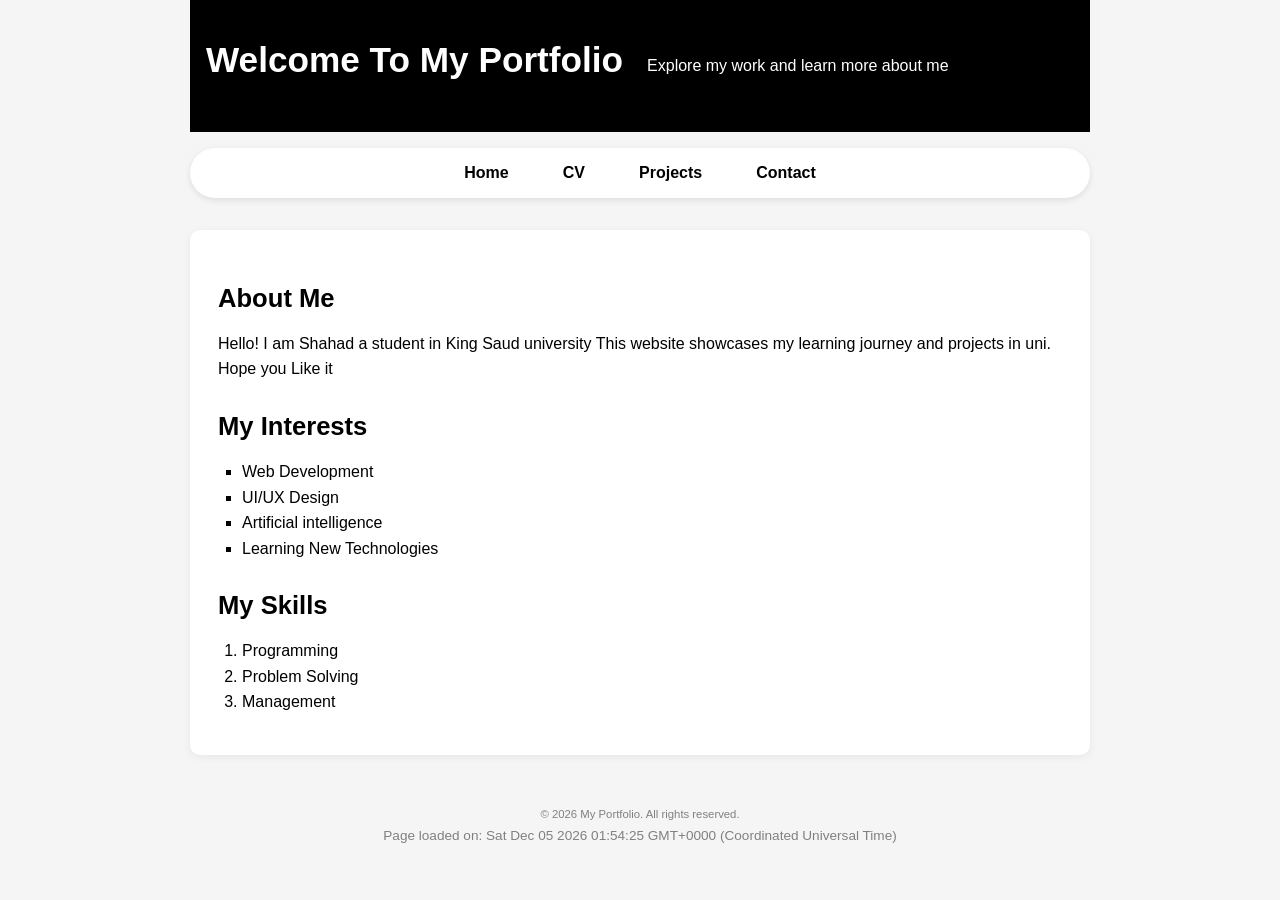
<file: index.html>
<!DOCTYPE html>
<html>
<head>
    <meta charset="UTF-8">
    <title>Home - My Portfolio</title>
    <link rel="stylesheet" href="styles.css">
</head>
<body>
    <header>
        <h1>Welcome to My Portfolio</h1>
        <p>Explore my work and learn more about me</p>
    </header>

    <nav role="navigation">
        <a href="index.html">Home</a>
        <a href="cv.html">CV</a>
        <a href="projects.html">Projects</a>
        <a href="contact.html">Contact</a>
    </nav>

    <main>
        <h2>About Me</h2>
        <p>Hello! I am Shahad a student in King Saud university This website showcases my learning journey and projects in uni.<br> Hope you Like it</p>
        <h2>My Interests</h2>
        <ul>
            <li>Web Development</li>
            <li>UI/UX Design</li>
            <li>Artificial intelligence</li>
            <li>Learning New Technologies</li>
        </ul>

        <h2>My Skills</h2>
        <ol>
            <li>Programming</li>
            <li>Problem Solving </li>
            <li>Management</li>
        </ol>

    </main>

<footer>
        <p><small>&copy; 2026 My Portfolio. All rights reserved.</small></p>
    </footer>
    <script src="scripts.js"></script>
</body>
</html>
</file>
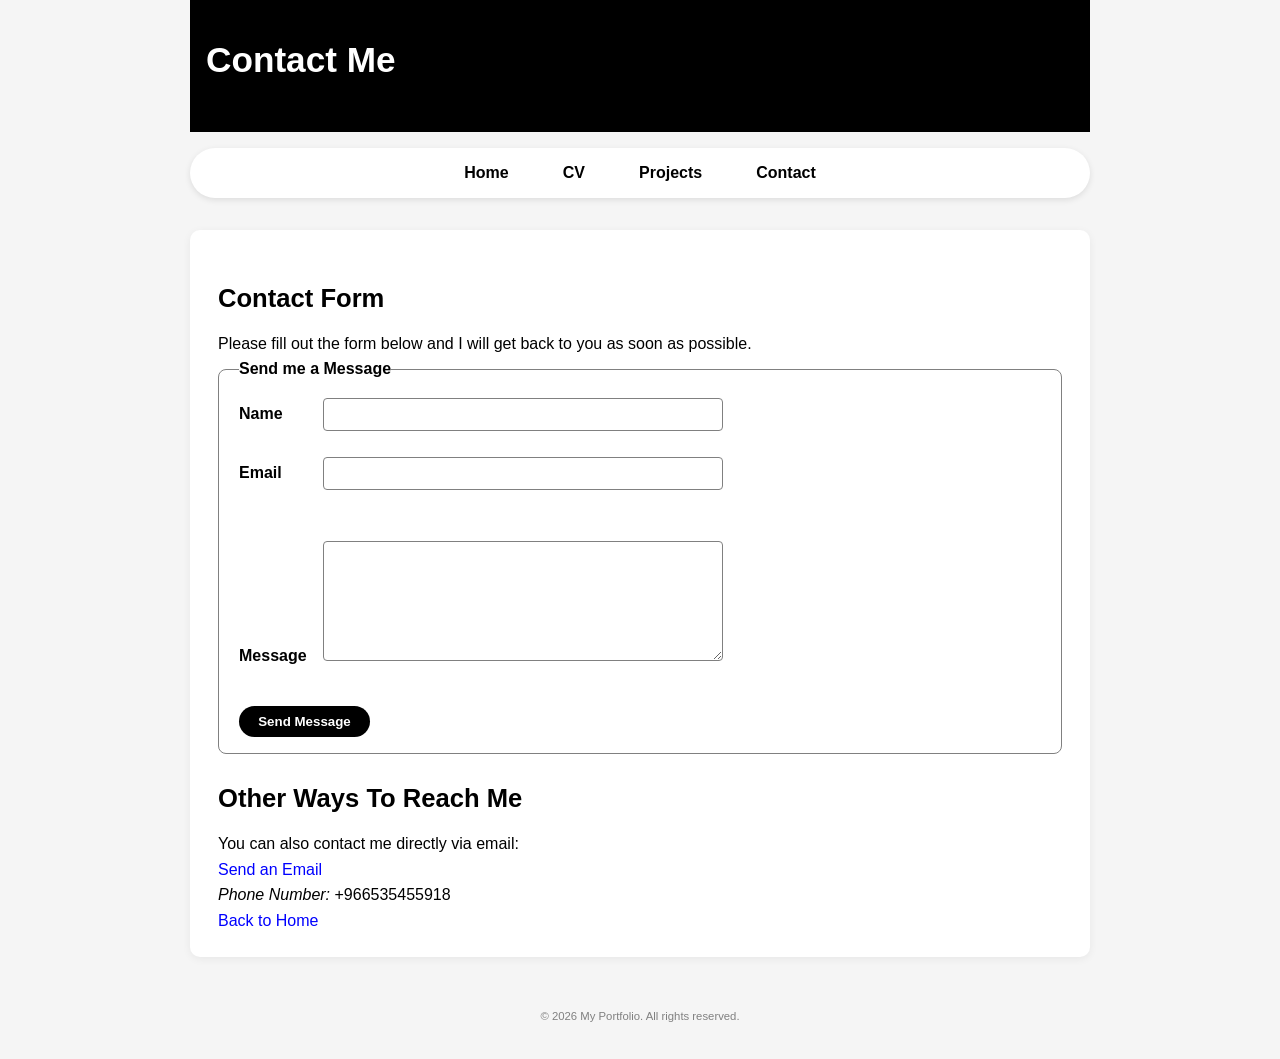
<file: contact.html>
<!DOCTYPE html>
<html>
<head>
    <meta charset="UTF-8">
    <title>Contact - My Portfolio</title>
    <link rel="stylesheet" href="styles.css">
</head>
<body>
    <header>
        <h1>Contact Me</h1>
    </header>

    <nav role="navigation">
        <a href="index.html">Home</a>
        <a href="cv.html">CV</a>
        <a href="projects.html">Projects</a>
        <a href="contact.html">Contact</a>
    </nav>

    <main>
        <h2>Contact Form</h2>
        <p>Please fill out the form below and I will get back to you as soon as possible.</p>

        <form action="mailto:Alshehri91q@gmail.com" method="post" enctype="text/plain">
            <fieldset>
                <legend>Send me a Message</legend>
                <label> Name </label>
                <input type="text" name="name" required>
                <br><br>
                <label> Email </label>
                <input type="email" name="email" required>
                <br><br>
                <br>
                <label> Message </label>
                <textarea name="message" required></textarea>
                <br><br>

                <input type="submit" value="Send Message">
            </fieldset>
        </form>

        <h2>Other Ways to Reach Me</h2>
        <p>You can also contact me directly via email:</p>
        <p><a href="mailto:Alshehri91q@gmail.com">Send an Email</a></p>
        <p><i>Phone Number:</i> +966535455918 </p>

        <p><a href="index.html">Back to Home</a></p>
    </main>

 <footer>
        <p><small>&copy; 2026 My Portfolio. All rights reserved.</small></p>
    </footer>
    <script src="scripts.js"></script>
</body>
</html>
</file>
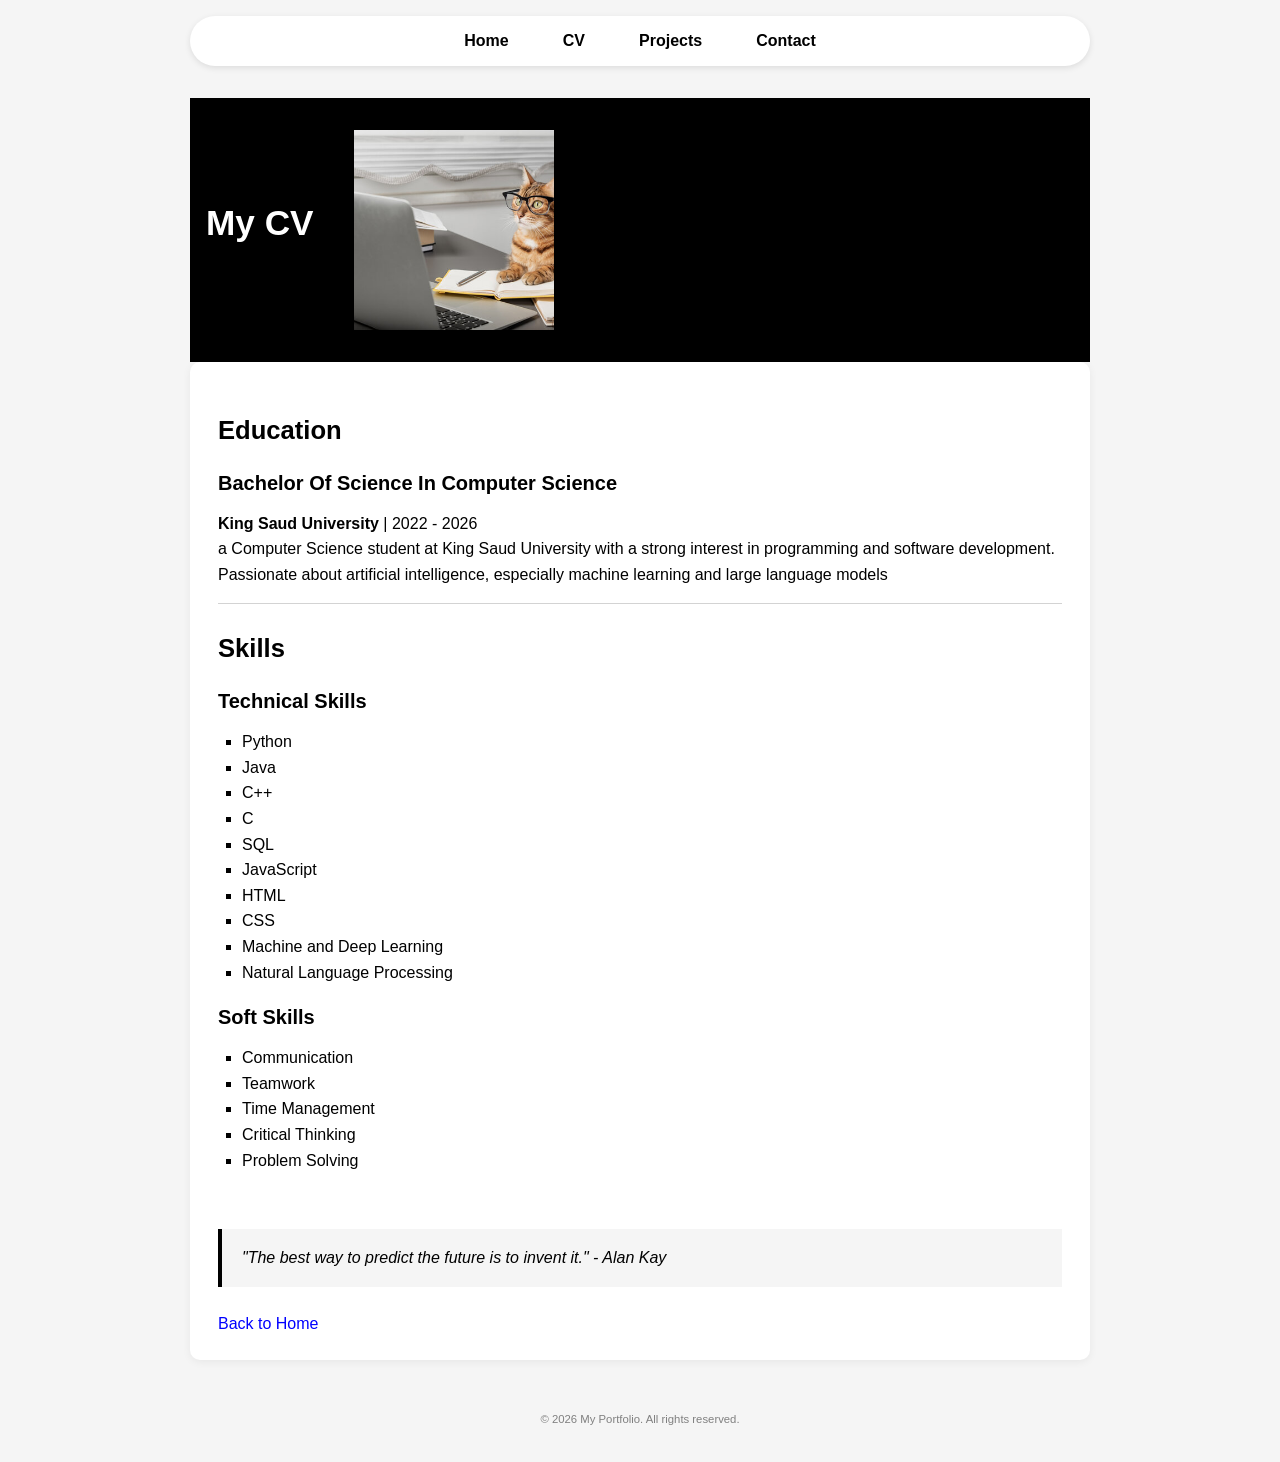
<file: cv.html>
<!DOCTYPE html>
<html>
<head>
    <meta charset="UTF-8">
    <title>CV - My Portfolio</title>
    <link rel="stylesheet" href="styles.css">
</head>
<body>

    <nav role="navigation">
        <a href="index.html">Home</a>
        <a href="cv.html">CV</a>
        <a href="projects.html">Projects</a>
        <a href="contact.html">Contact</a>
    </nav>
 <header>
        <h1>My CV</h1>
        <img src="Image3.jpg" alt="My image">
    </header>

    <main>
        <article>
            <h2>Education</h2>
            <section>
                <h3>Bachelor of Science in Computer Science</h3>
                <p><strong>King Saud University</strong> | 2022 - 2026</p>
                <p>a Computer Science student at King Saud University with a strong interest in programming and software development.<br> Passionate about artificial intelligence, especially machine learning and large language models</p>
            </section>
        </article>

        <article>
            <h2>Skills</h2>
            <section>
                <h3>Technical Skills</h3>
                <ul>
                    <li>Python</li>
                    <li>Java</li>
                    <li>C++</li>
                    <li>C</li>
                    <li>SQL</li>
                    <li>JavaScript</li>
                    <li>HTML</li>
                    <li>CSS</li>
                    <li>Machine and Deep Learning</li>
                    <li>Natural Language Processing</li>
                </ul>
            </section>
            <section>
                <h3>Soft Skills</h3>
                     <ul>
                    <li>Communication</li>
                    <li>Teamwork</li>
                    <li>Time Management</li>
                    <li>Critical Thinking</li>
                    <li>Problem Solving</li>
                </ul>
            </section>
        </article>
        <blockquote>
            <p>"The best way to predict the future is to invent it." - Alan Kay</p>
        </blockquote>

        <p><a href="index.html">Back to Home</a></p>
    </main>
    <footer>
        <p><small>&copy; 2026 My Portfolio. All rights reserved.</small></p>
    </footer>
    <script src="scripts.js"></script>
</body>
</html>
</file>
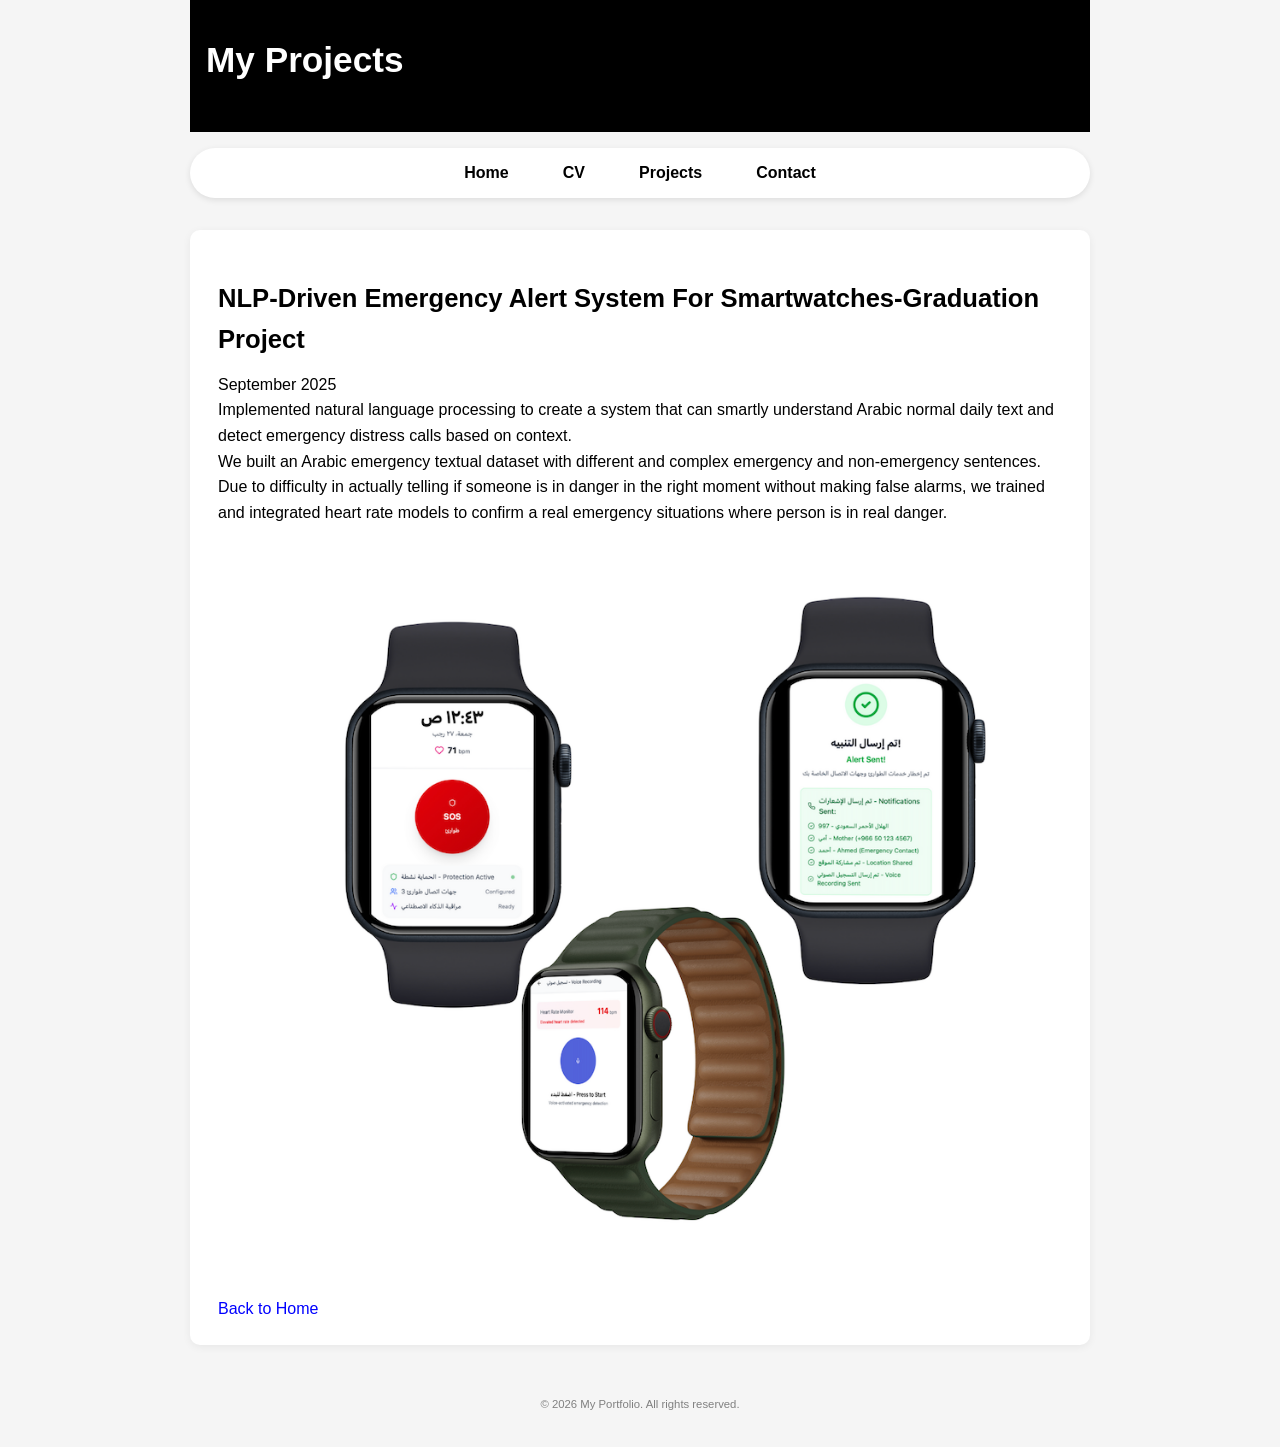
<file: projects.html>
<!DOCTYPE html>
<html>
<head>
    <meta charset="UTF-8">
    <title>Projects - My Portfolio</title>
    <link rel="stylesheet" href="styles.css">
</head>
<body>
    <header>
        <h1>My Projects</h1>
    </header>

    <nav role="navigation">
        <a href="index.html">Home</a>
        <a href="cv.html">CV</a>
        <a href="projects.html">Projects</a>
        <a href="contact.html">Contact</a>
    </nav>

    <main>
        <article>
            <h2>NLP-driven emergency alert system for smartwatches-Graduation Project </h2>
            <p><time datetime="2025-09">September 2025</time></p>
            <p>Implemented natural language processing to create a system that can smartly
              understand Arabic normal daily text and detect emergency distress calls based on
              context.<br> We built an Arabic emergency textual dataset with different and complex
              emergency and non-emergency sentences.<br>  Due to difficulty in actually telling if
              someone is in danger in the right moment without making false alarms, we trained
              and integrated heart rate models to confirm a real emergency situations where
              person is in real danger.</p>
            <figure>
                <img src="Image2.png" alt="An overview of the System">
            </figure>
        </article>
        <p><a href="index.html">Back to Home</a></p>
    </main>

    <footer>
        <p><small>&copy; 2026 My Portfolio. All rights reserved.</small></p>
    </footer>
    <script src="scripts.js"></script>
</body>
</html>
</file>
<file: styles.css>
* {
    box-sizing: border-box;
    margin: 0;
    padding: 0;
}

body {
    font-family: "Segoe UI", Arial, sans-serif;
    line-height: 1.6;
    background: whitesmoke;
    color: black;
    padding: 0 10px;
}

header,
nav,
main,
footer {
    max-width: 900px;
    margin: 0 auto;
}

header {
    display: flex;
    align-items: center;
    gap: 1.5rem;
    padding: 2rem 1rem;
    background: black;
    color: white;
}

header img {
    width: 200px;
    height: 200px;
    object-fit: cover;
    border-radius: 1px
    float: right;
    margin-left: 1rem;
}

nav {
    margin: 1rem auto 2rem;
    background: white;
    padding: 0.75rem 1rem;
    border-radius: 999px;
    box-shadow: 0 2px 6px rgba(0,0,0,0.1);
    text-align: center;
}

nav a {
    text-decoration: none;
    color: black;
    font-weight: bold;
    margin: 0 0.75rem;
    padding: 0.4rem 0.8rem;
    border-radius: 999px;
}

nav a:hover {
    background: grey;
    color: white;
}

h1, h2, h3 {
    margin-bottom: 0.75rem;
    text-transform: capitalize;
}

h1 { font-size: 2.2rem; }
h2 { font-size: 1.6rem; margin-top: 1.5rem; }
h3 { font-size: 1.25rem; margin-top: 1rem; }

#intro {
    background: white;
    padding: 1rem 1.25rem;
    border-left: 4px solid black;
    border-radius: 6px;
    margin-bottom: 1.5rem;
}

.highlight {
    background: lightgrey;
    padding: 0.2rem 0.4rem;
    border-radius: 4px;
}

ul, ol {
    margin: 0.5rem 0 1rem 1.5rem;
}

ul { list-style-type: square; }
ol { list-style-type: decimal; }

a {
    color: black;
}

a:hover {
    text-decoration: underline;
}

main {
    background: white;
    padding: 1.5rem 1.75rem;
    border-radius: 10px;
    box-shadow: 0 2px 8px rgba(0,0,0,0.06);
    margin-bottom: 2rem;
}

article {
    margin-bottom: 1.5rem;
    padding-bottom: 1rem;
    border-bottom: 1px solid lightgrey;
}

article:last-of-type {
    border-bottom: none;
}

blockquote {
    margin: 1.5rem 0;
    padding: 1rem 1.25rem;
    border-left: 4px solid black;
    background: whitesmoke;
    font-style: italic;
}

figure img {
    max-width: 100%;
    border-radius: 10px;
}
a {
    color: blue;
    text-decoration: none;
}

a:hover {
    text-decoration: underline;
}

fieldset {
    border: 1px solid grey;
    border-radius: 8px;
    padding: 1rem 1.25rem;
    background: white;
}

legend {
    font-weight: bold;
}

label {
    display: inline-block;
    min-width: 80px;
    font-weight: bold;
}

input[type="text"],
input[type="email"],
textarea {
    width: 100%;
    max-width: 400px;
    padding: 0.5rem;
    border-radius: 4px;
    border: 1px solid grey;
}

textarea {
    min-height: 120px;
}

input[type="submit"] {
    margin-top: 0.75rem;
    padding: 0.5rem 1.2rem;
    border-radius: 999px;
    border: none;
    background: black;
    color: white;
    font-weight: bold;
}

input[type="submit"]:hover {
    background: grey;
}

footer {
    text-align: center;
    padding: 1rem 0 2rem;
    font-size: 0.85rem;
    color: grey;
}

@media (max-width: 600px) {
    header {
        flex-direction: column;
        text-align: center;
    }

    header img {
        margin-bottom: 1rem;
    }

    label {
        display: block;
        min-width: auto;
    }

    input[type="text"],
    input[type="email"],
    textarea {
        max-width: 100%;
    }
}
</file>
